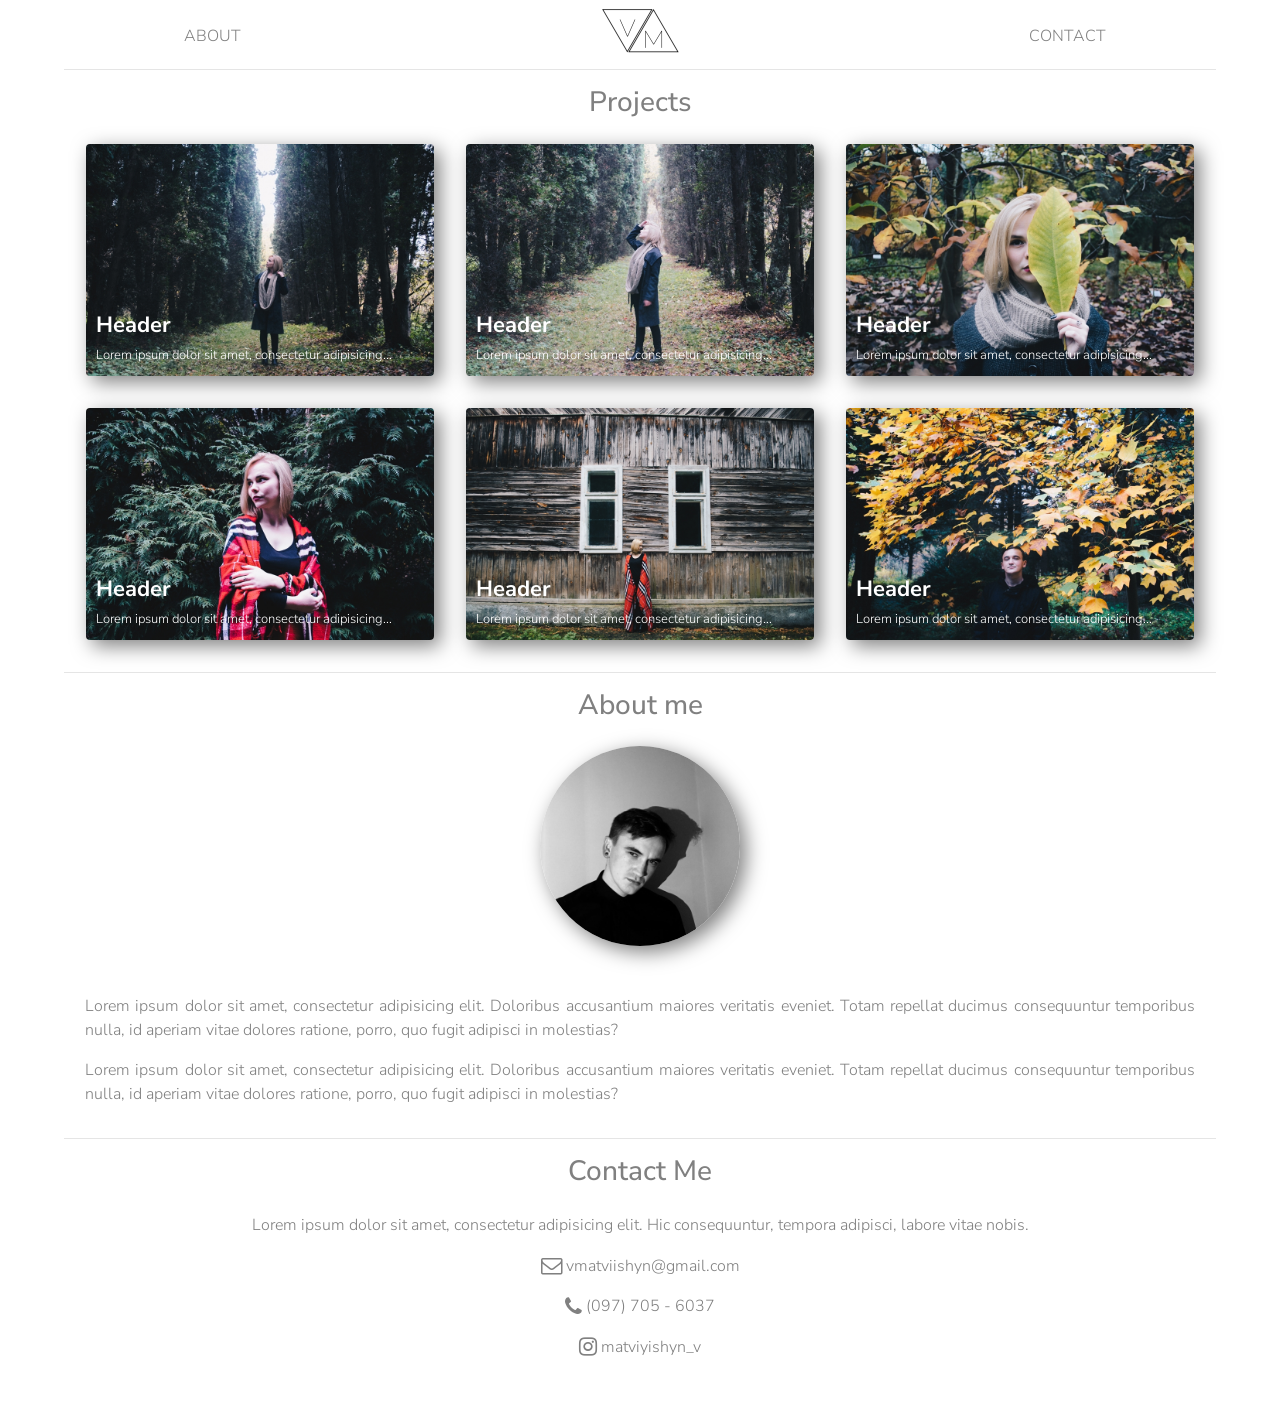
<file: Test project portfolio/index.html>
<!DOCTYPE html>
<html lang="en">
<head>
	<meta charset="UTF-8">
	<title>Document</title>
	<meta name="viewport" content="width=device-width, initial-scale=1, shrink-to-fit=no">
	  
	<link rel="stylesheet" href="styles/style.css">
	<link rel="stylesheet" href="https://maxcdn.bootstrapcdn.com/bootstrap/4.0.0-beta.2/css/bootstrap.min.css" integrity="sha384-PsH8R72JQ3SOdhVi3uxftmaW6Vc51MKb0q5P2rRUpPvrszuE4W1povHYgTpBfshb" crossorigin="anonymous">
	<link href="https://fonts.googleapis.com/css?family=Nunito+Sans:300,700" rel="stylesheet">
	<link rel="stylesheet" href="https://maxcdn.bootstrapcdn.com/font-awesome/4.7.0/css/font-awesome.min.css">
	<script src="https://ajax.googleapis.com/ajax/libs/jquery/3.2.1/jquery.min.js"></script>
  	<script type="text/javascript" src="scripts/script.js"></script>
</head>
	
<body>
	<nav>
    <div id="header">
		  <div class="container">
		  	<div class="row d-flex flex-nowrap text-center justify-content-center">
          		<div class="col-lg-3 col-sm-3 col-xs-5 pt-4 links">
		  			 <a class="go_to" href="#about">ABOUT</a>
		  		</div>
		  		<div class="col-lg-6 col-sm-6 col-xs-2 pt-2 links">
		  			 <a id="go" href="#"><img src="images/logo1.png"  alt="logo"></a>
		  		</div>
		  		<div class="col-lg-3 col-sm-3 col-xs-5 pt-4 links">
		  			 <a class="go_to" href="#contact">CONTACT</a>
		  		</div>
		  	</div>
      </div>
      <hr>
    </div>
  </nav>
  
	<article>
		<h3 class="text-center">Projects</h3>
		<div class="container">
			<div class="row justify-content-center">

          		<div class="col-lg-4 col-sm-6 col-xs-12 p-3">
            		<div class="example3">
            			<img src="images/DSC_0790.jpg" alt="" class="img-fluid rounded my-img example-beauty">
            			<div class="example-text">
            				<h6>Header</h6>
            				<span>Lorem ipsum dolor sit amet, consectetur adipisicing...</span>
            			</div>
            		</div>
          		</div>

          		<div class="col-lg-4 col-sm-6 col-xs-12 p-3">
          			<div class="example3">
            			<img src="images/DSC_0792.jpg" alt="" class="img-fluid rounded my-img example-beauty">
            			<div class="example-text">
            				<h6>Header</h6>
            				<span>Lorem ipsum dolor sit amet, consectetur adipisicing...</span>
            			</div>
            		</div>
          		</div>

          		<div class="col-lg-4 col-sm-6 col-xs-12 p-3">
          			<div class="example3">
            			<img src="images/DSC_0745.jpg" alt="" class="img-fluid rounded my-img example-beauty">
            			<div class="example-text">
            				<h6>Header</h6>
            				<span>Lorem ipsum dolor sit amet, consectetur adipisicing...</span>
            			</div>
            		</div>
          		</div>

          		<div class="col-lg-4 col-sm-6 col-xs-12 p-3">
          			<div class="example3">
            			<img src="images/DSC_0909.jpg" alt="" class="img-fluid rounded my-img example-beauty">
            			<div class="example-text">
            				<h6>Header</h6>
            				<span>Lorem ipsum dolor sit amet, consectetur adipisicing...</span>
            			</div>
            		</div>
          		</div>

          		<div class="col-lg-4 col-sm-6 col-xs-12 p-3">
          			<div class="example3">
            			<img src="images/DSC_0957.jpg" alt="" class="img-fluid rounded my-img example-beauty">
            			<div class="example-text">
            				<h6>Header</h6>
            				<span>Lorem ipsum dolor sit amet, consectetur adipisicing...</span>
            			</div>
            		</div>
          		</div>

          		<div class="col-lg-4 col-sm-6 col-xs-12 p-3">
          			<div class="example3">
            			<img src="images/DSC_0868.jpg" alt="" class="img-fluid rounded my-img example-beauty">
            			<div class="example-text">
            				<h6>Header</h6>
            				<span>Lorem ipsum dolor sit amet, consectetur adipisicing...</span>
            			</div>
            		</div>
          		</div>
      </div>
    </div>
    <hr>
      	<div class="photo">
      	<div class="container">
      		<a id="about"><h3 class="text-center pb-3">About me</h3></a>
      		<div class="row text-center justify-content-center">
      			<div class="col-lg-12">
      				<img src="images/1.jpg" alt="" width="200" height="200" class="rounded-circle img-fluid my-img">
      			</div>
      		</div>
      	</div>
      	</div>

      	<div class="container pt-5">
      		<div class="row text-justify justify-content-center">
      			<div class="col-lg-12">
      				<p>
      					Lorem ipsum dolor sit amet, consectetur adipisicing elit. Doloribus accusantium maiores veritatis eveniet. Totam repellat ducimus consequuntur temporibus nulla, id aperiam vitae dolores ratione, porro, quo fugit adipisci in molestias?
      				</p>
      				<p>
      					Lorem ipsum dolor sit amet, consectetur adipisicing elit. Doloribus accusantium maiores veritatis eveniet. Totam repellat ducimus consequuntur temporibus nulla, id aperiam vitae dolores ratione, porro, quo fugit adipisci in molestias?
      				</p>
      			</div>
      		</div>
      		
      	</div>
        <hr>
      	<div class="container text-center  pb-5">
      		<a id="contact"><h3 class="pb-3">Contact Me</h3></a>
      		<p>
      			Lorem ipsum dolor sit amet, consectetur adipisicing elit. Hic consequuntur, tempora adipisci, labore vitae nobis.
      		</p>
      		<div class="row d-flex flex-column margin-left">
      			<div class="col-lg-12 pb-3"><span class="text-left align-middle txt"><i class="fa fa-envelope-o fa-lg" aria-hidden="true"></i> vmatviishyn@gmail.com</span></div>
      			<div class="col-lg-12 pb-3"><span class="text-left align-middle txt"><i class="fa fa-phone fa-lg" aria-hidden="true"></i> (097) 705 - 6037</span></div>
      			<div class="col-lg-12"><span class="align-middle txt"><a class="txt td" href="https://www.instagram.com/matviyishyn_v/"><i class="fa fa-instagram fa-lg txt" aria-hidden="true"></i> matviyishyn_v</a> </span></div>
      		</div>
      	</div>
      </article>
</body>
</html>
</file>
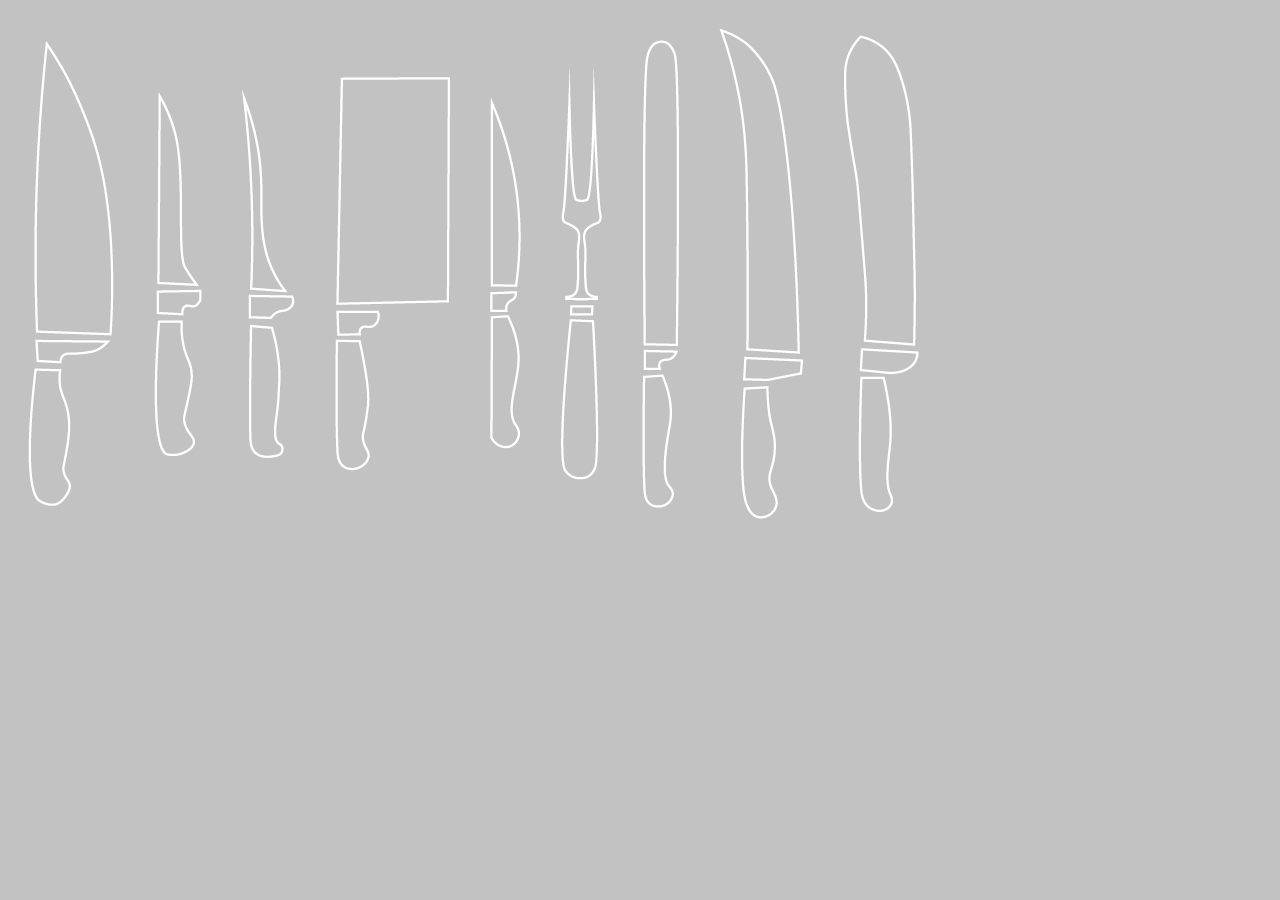
<file: test/index.html>
<!DOCTYPE html>
<html lang="en">

<head>
    <meta charset="UTF-8">
    <meta name="viewport" content="width=device-width, initial-scale=1.0">
    <meta http-equiv="X-UA-Compatible" content="ie=edge">
    <title>Document</title>
    <link rel="stylesheet" href="style.css">
</head>

<body>
    <div class="knives">
        <div class="french-or-chef"></div>
        <div class="boning"></div>
        <div class="filleting"></div>
        <div class="cleaver"></div>
        <div class="carving"></div>
        <div class="fork"></div>
        <div class="slicing"></div>
        <div class="scimitar"></div>
        <div class="butcher"></div>
    </div>
</body>

</html>
</file>
<file: Test project portfolio/styles/style.css>
header, a, p, .txt{
	font-family: 'Nunito Sans', sans-serif;
	font-weight: 300;
	color: grey;
}
h3{
	font-family: 'Nunito Sans', sans-serif;
	font-weight: 700;	
	color: grey;
}
hr{
	width: 90%
}

.my-img{
	box-shadow: 6px 6px 20px 0 rgba(0, 0, 0, 0.5);
}


.links a{
	color: gray;
}
.links a:hover{
	text-decoration: none;
	color: gray;
}

/*Photo text*/
.example3 {
    display:inline-block;   
    position:relative;
}
.example3 .example-text {
    display:block;
    position:absolute;
    
    left:0;
    bottom:0;
    width:100%;
    box-sizing:border-box;
    color:#fff;     
}
.example3 h6 {
    font-family: 'Nunito Sans', sans-serif;
	font-weight: 700;
    font-size:22px;
    padding-left:10px;
}
.example3 span {
	font-family: 'Nunito Sans', sans-serif;
	font-weight: 300;
    font-size:13px; 
    padding-left:10px;
    padding-bottom:10px;
    display:block;
}
</file>
<file: test/style.css>
body {
    background-color: rgb(194, 194, 194);
}

.knives {
    display: flex;
    flex-direction: row;
    flex-wrap: nowrap;
    justify-content: flex-start;
    align-items: center;
}

.knives div {
    margin: 20px
}

.french-or-chef {
    width: 86px;
    height: 465px;
    background: url('knives_sprites.png') -145px -10px;
}

.knives div:hover {
    filter: brightness(50%) sepia(100) saturate(100) hue-rotate(25deg);
}

.boning {
    width: 48px;
    height: 364px;
    background: url('knives_sprites.png') -403px -10px;
}

.filleting {
    width: 53px;
    height: 368px;
    background: url('knives_sprites.png') -251px -507px;
}

.cleaver {
    width: 115px;
    height: 394px;
    background: url('knives_sprites.png') -10px -10px;
}

.carving {
    width: 31px;
    height: 351px;
    background: url('knives_sprites.png') -403px -394px;
}

.fork {
    width: 41px;
    height: 412px;
    background: url('knives_sprites.png') -145px -495px;
}

.slicing {
    width: 37px;
    height: 468px;
    background: url('knives_sprites.png') -346px -10px;
}

.scimitar {
    width: 85px;
    height: 491px;
    background: url('knives_sprites.png') -10px -424px;
}

.butcher {
    width: 75px;
    height: 477px;
    background: url('knives_sprites.png') -251px -10px;
}
</file>
